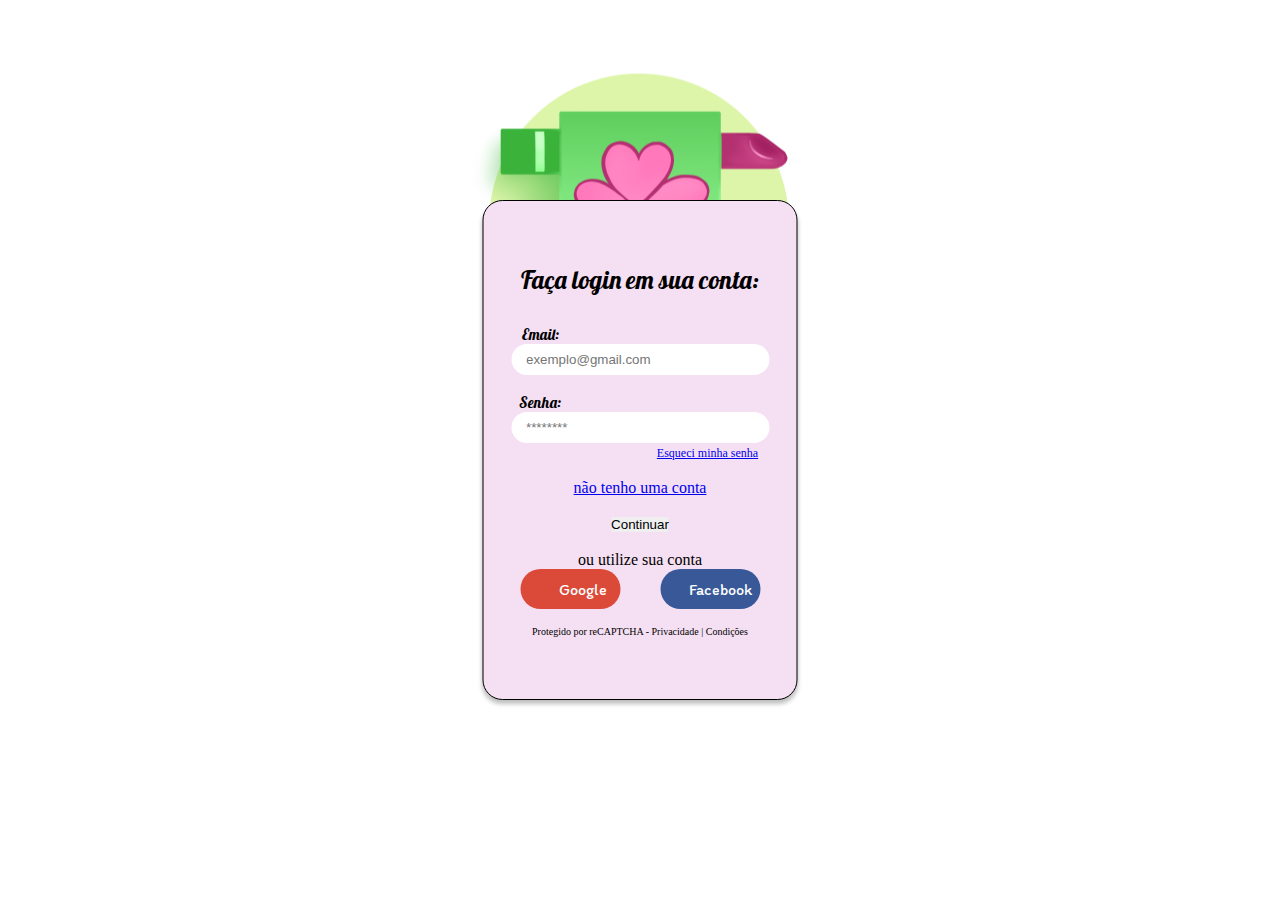
<file: login.html>
<!DOCTYPE html>
<html lang="pt-br">

<head>
  <meta charset="UTF-8" />
  <meta http-equiv="X-UA-Compatible" content="IE=edge" />
  <meta name="viewport" content="width=device-width, initial-scale=1.0" />
  <title>Login</title>

  <!-- css -->
  <link rel="stylesheet" href="./css/login.css" />
  <link href="https://cdn.jsdelivr.net/npm/bootstrap@5.3.0-alpha3/dist/css/bootstrap.min.css" rel="stylesheet"
    integrity="sha384-KK94CHFLLe+nY2dmCWGMq91rCGa5gtU4mk92HdvYe+M/SXH301p5ILy+dN9+nJOZ" crossorigin="anonymous">
</head>

<!-- fontawesome -->
<link rel="stylesheet" href="https://cdnjs.cloudflare.com/ajax/libs/font-awesome/6.4.0/css/all.min.css"
  integrity="sha512-iecdLmaskl7CVkqkXNQ/ZH/XLlvWZOJyj7Yy7tcenmpD1ypASozpmT/E0iPtmFIB46ZmdtAc9eNBvH0H/ZpiBw=="
  crossorigin="anonymous" referrerpolicy="no-referrer" />

<!-- googleFonts -->
<link rel="preconnect" href="https://fonts.googleapis.com" />
<link rel="preconnect" href="https://fonts.gstatic.com" crossorigin />
<link href="https://fonts.googleapis.com/css2?family=Itim&family=Lobster&display=swap" rel="stylesheet" />
</head>

<body>  
  <!-- logo -->
  <div class="logo"><img src="./img/logo.png" alt="" /></div>
  <!-- logo -->

  <main>
    <div class="base">
      <h1>Faça login em sua conta:</h1>

      <form action="#">
        <label for="email">Email:</label>
        <br>
        <input type="email" name="email" id="email" required maxlength="45" placeholder="exemplo@gmail.com">
        <br><br>
        <label for="password">Senha:</label>
        <br>
        <input type="password" name="password" id="password" required maxlength="15" minlength="8"
          placeholder="********">
        <br>
        <a href="#" id="esqueciSenha">Esqueci minha senha</a>
        <br><br>
        <a href="#">não tenho uma conta</a>
        <br><br>
        <button type="button" onclick="login()" class="btn btn-success">Continuar</button>
        <br><br>
        <p>ou utilize sua conta</p>
        <div class="logins">
          <a href="#" class="google"><i class="fa-brands fa-google"></i>Google</a>
          <a href="#" class="face"><i class="fa-brands fa-facebook-f"></i>Facebook</a>
        </div>
        <br>
        <p id="recaptcha">Protegido por reCAPTCHA - Privacidade | Condições</p>
      </form>
    </div>
  </main>

  <script src="./js/login.js"></script>
  <script src="https://cdn.jsdelivr.net/npm/bootstrap@5.3.0-alpha3/dist/js/bootstrap.bundle.min.js"
    integrity="sha384-ENjdO4Dr2bkBIFxQpeoTz1HIcje39Wm4jDKdf19U8gI4ddQ3GYNS7NTKfAdVQSZe"
    crossorigin="anonymous"></script>
</body>

</html>
</file>
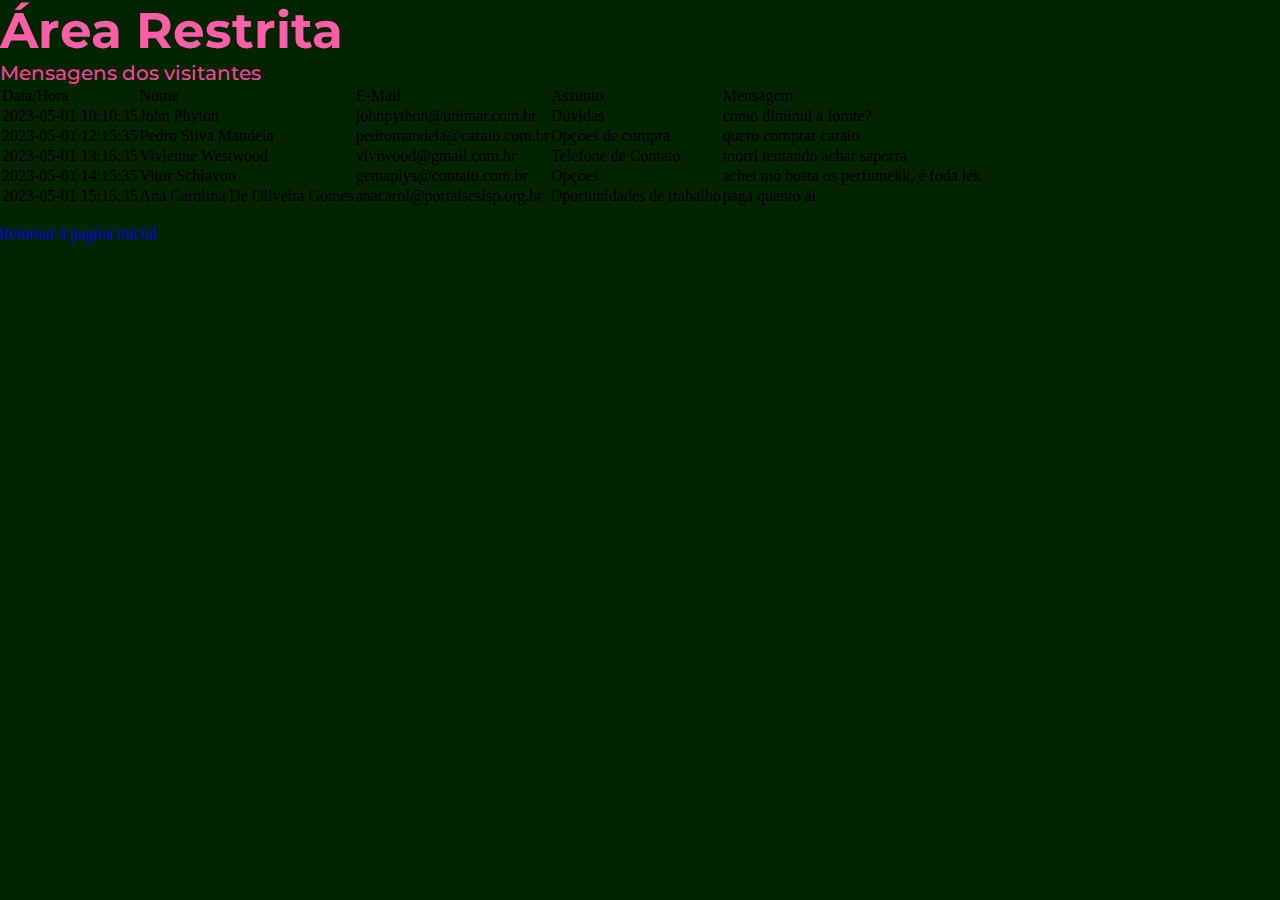
<file: restrito.html>
<!DOCTYPE html>
<html lang="pt-br">

<head>
    <meta charset="UTF-8">
    <meta http-equiv="X-UA-Compatible" content="IE=edge">
    <meta name="viewport" content="width=device-width, initial-scale=1.0">
    <title>Restrito</title>
    <link href="https://cdn.jsdelivr.net/npm/bootstrap@5.3.0-alpha3/dist/css/bootstrap.min.css" rel="stylesheet" integrity="sha384-KK94CHFLLe+nY2dmCWGMq91rCGa5gtU4mk92HdvYe+M/SXH301p5ILy+dN9+nJOZ" crossorigin="anonymous">
    <link rel="stylesheet" href="./css/style.css">
    <!-- google fonts -->
    <link rel="preconnect" href="https://fonts.googleapis.com">
    <link rel="preconnect" href="https://fonts.gstatic.com" crossorigin>
    <link
        href="https://fonts.googleapis.com/css2?family=Jost:wght@600;700&family=Montserrat:wght@400;500;600;700&display=swap"
        rel="stylesheet">
</head>

<body class="body-restrito">
    <h1 class="h1-restrito">Área Restrita</h1>

    <h3 class="h3-restrito">Mensagens dos visitantes</h3>

    <table id="myTable" class="table table-dark table-striped table-hover " border="1">
        <tr>
            <td>Data/Hora</td>
            <td>Nome</td>
            <td>E-Mail</td>
            <td>Assunto</td>
            <td>Mensagem</td>
        </tr>
    </table>

    <br>
    <a href="index.html">Retornar à pagina inicial</a>

    <!-- <script src="./js/script.js"></script> -->
    <script src="./js/db.js"></script>
    <script src="https://cdn.jsdelivr.net/npm/@popperjs/core@2.11.7/dist/umd/popper.min.js"
        integrity="sha384-zYPOMqeu1DAVkHiLqWBUTcbYfZ8osu1Nd6Z89ify25QV9guujx43ITvfi12/QExE"
        crossorigin="anonymous"></script>
    <script src="https://cdn.jsdelivr.net/npm/bootstrap@5.3.0-alpha3/dist/js/bootstrap.min.js"
        integrity="sha384-Y4oOpwW3duJdCWv5ly8SCFYWqFDsfob/3GkgExXKV4idmbt98QcxXYs9UoXAB7BZ"
        crossorigin="anonymous"></script>
    <!-- <script src="./js/teste.js"></script> -->

</body>

</html>
</file>
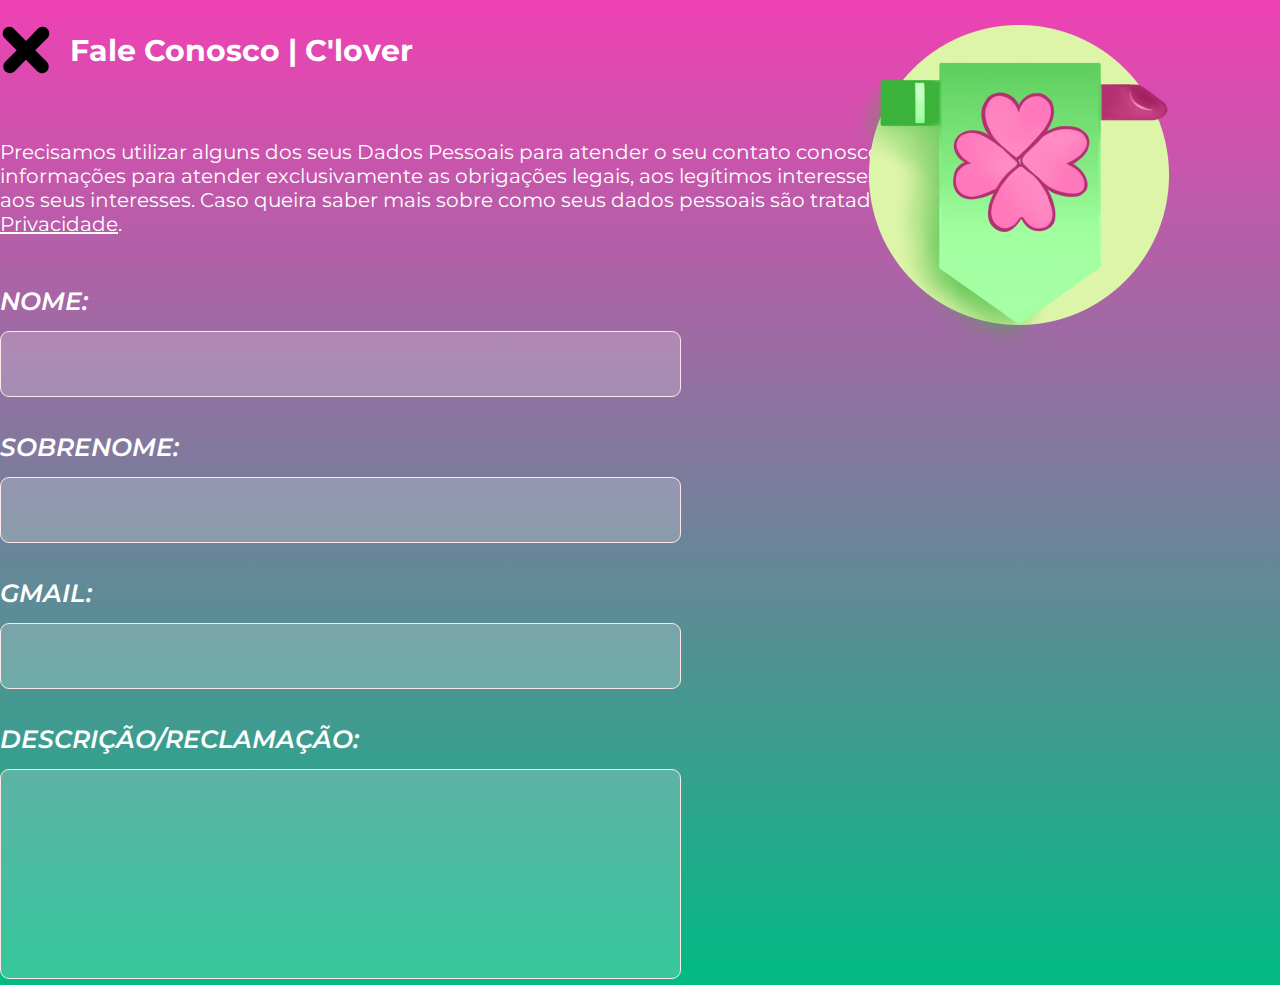
<file: suporte.html>
<!DOCTYPE html>
<html lang="pt-BR">

<head>
    <meta charset="UTF-8" />
    <meta name="viewport" content="width=device-width, initial-scale=1.0" />
    <title>Fale Conosco</title>
    <link rel="stylesheet" href="./css/suporte.css">
    <!-- Fontes -->
    <link rel="preconnect" href="https://fonts.googleapis.com" />
    <link rel="preconnect" href="https://fonts.gstatic.com" crossorigin />
    <link href="https://fonts.googleapis.com/css2?family=Montserrat:ital,wght@0,400;0,700;1,600&display=swap"
        rel="stylesheet" />
</head>
<body>
    <div class="bkg">
        <nav class="div-menu">
            <div class="itens-menu">
                <a href="./index.html"><img class="img-x" src="img/x.png" alt="x" /></a>
                <h1>Fale Conosco | C'lover</h1>
                <a href="./index.html"><img class="img-logo" src="img/logo.png" alt="logo" /></a>
            </div>
        </nav>
        <div>
            <p class="text-aviso">
                Precisamos utilizar alguns dos seus Dados Pessoais para atender o seu
                contato conosco. Trataremos suas informações para atender exclusivamente
                as obrigações legais, aos legítimos interesses do Grupo Boticário e aos
                seus interesses. Caso queira saber mais sobre como seus dados pessoais
                são tratados, acesse a
                <a style="color: white" href="https://policies.google.com/privacy?hl=pt-BR" target="Blank">Política de
                    Privacidade</a>.
            </p>
        </div>
        <form action="">
            <div class="boxs">
                <div class="nome">
                    <p>NOME:</p>
                    <input type="text" name="nome" id="nome" required class="input-nome" maxlength="20">
                </div>
    
                <div class="sobrenome">
                    <p>SOBRENOME:</p>
                    <input type="text" name="sobrenome" id="sobrenome" required class="input-nome" maxlength="45">
                </div>
                <div class="sobrenome">
                    <p>GMAIL:</p>
                    <input type="email" name="gmail" id="gmail" required class="input-nome" maxlength="35">
                </div>
                <div class="sobrenome">
                    <p>DESCRIÇÃO/RECLAMAÇÃO:</p>
                    <textarea id="descricao" cols="30" rows="5" class="input-descricao" maxlength="350"></textarea>
                </div>
        </form>
    </div>
</body>
</html>
</file>
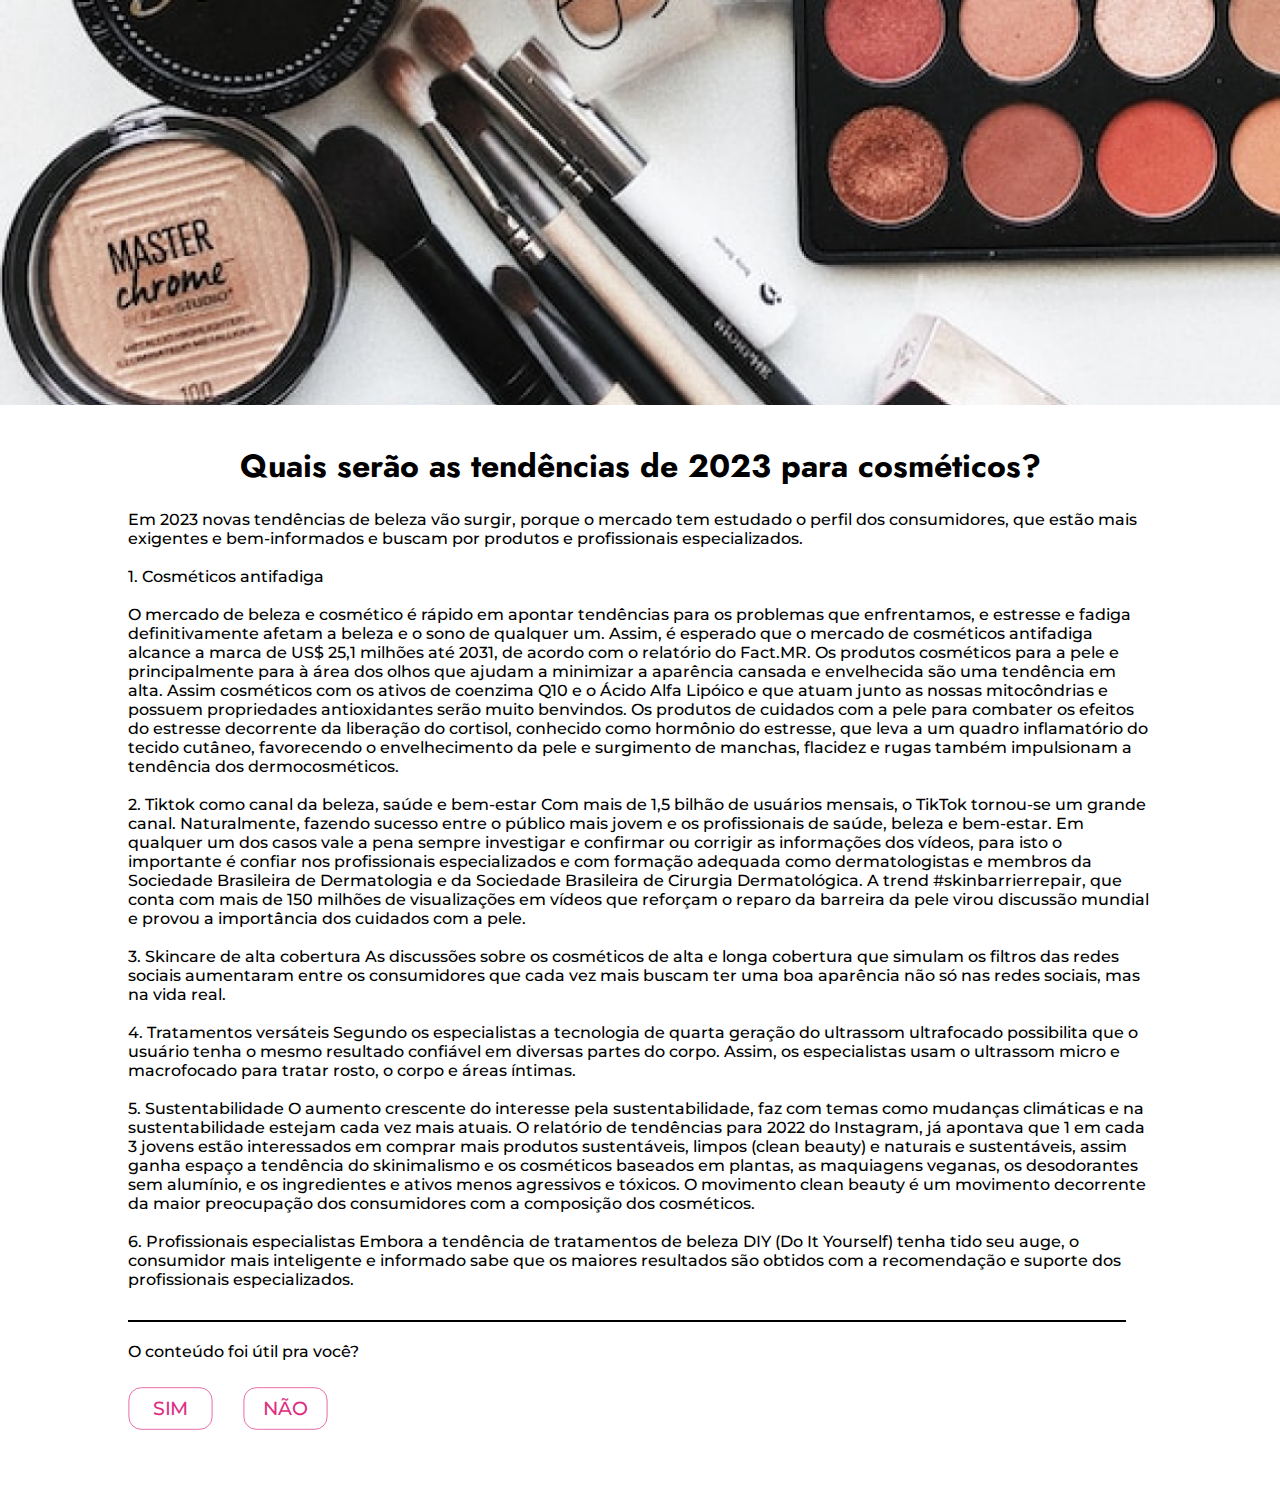
<file: textos.html>
<!DOCTYPE html>
<html lang="en">
<head>
    <meta charset="UTF-8">
    <meta http-equiv="X-UA-Compatible" content="IE=edge">
    <meta name="viewport" content="width=device-width, initial-scale=1.0">
    <title>Quais serão as tendências de 2023 para cosméticos?</title>
    <!-- Fontes -->
    <link rel="preconnect" href="https://fonts.googleapis.com">
    <link rel="preconnect" href="https://fonts.gstatic.com" crossorigin>
    <link href="https://fonts.googleapis.com/css2?family=Jost:wght@500;600;800&family=Montserrat:wght@500&display=swap" rel="stylesheet">
    <link rel="stylesheet" href="css/textoGrande.css">
    <!-- Icones -->
    <link rel="stylesheet" href="https://cdnjs.cloudflare.com/ajax/libs/font-awesome/6.4.0/css/all.min.css" integrity="sha512-iecdLmaskl7CVkqkXNQ/ZH/XLlvWZOJyj7Yy7tcenmpD1ypASozpmT/E0iPtmFIB46ZmdtAc9eNBvH0H/ZpiBw==" crossorigin="anonymous" referrerpolicy="no-referrer" />
</head>
<body>
    <section    id="return">
    <nav>
        
    </nav>
    <div    class="conteiner">

        <div class="text-conteiner">
            <h1>Quais serão as tendências de 2023 para cosméticos?</h1>
    
           <p> Em 2023 novas tendências de beleza vão surgir, porque o mercado tem estudado o perfil dos consumidores, que estão mais exigentes e bem-informados e buscam por produtos e profissionais especializados.
            <br><br>
    1. Cosméticos antifadiga
    <br><br>
    O mercado de beleza e cosmético é rápido em apontar tendências para os problemas que enfrentamos, e estresse e fadiga definitivamente afetam a beleza e o sono de qualquer um. Assim, é esperado que o mercado de cosméticos antifadiga alcance a marca de US$ 25,1 milhões até 2031, de acordo com o relatório do Fact.MR.
    Os produtos cosméticos para a pele e principalmente para à área dos olhos que ajudam a minimizar a aparência cansada e envelhecida são uma tendência em alta. Assim cosméticos com os ativos de coenzima Q10 e o Ácido Alfa Lipóico e que atuam junto as nossas mitocôndrias e possuem propriedades antioxidantes serão muito benvindos.
    Os produtos de cuidados com a pele para combater os efeitos do estresse decorrente da liberação do cortisol, conhecido como hormônio do estresse, que leva a um quadro inflamatório do tecido cutâneo, favorecendo o envelhecimento da pele e surgimento de manchas, flacidez e rugas também impulsionam a tendência dos dermocosméticos.
    <br><br>
    2. Tiktok como canal da beleza, saúde e bem-estar
    Com mais de 1,5 bilhão de usuários mensais, o TikTok tornou-se um grande canal. Naturalmente, fazendo sucesso entre o público mais jovem e os profissionais de saúde, beleza e bem-estar. Em qualquer um dos casos vale a pena sempre investigar e confirmar ou corrigir as informações dos vídeos, para isto o importante é confiar nos profissionais especializados e com formação adequada como dermatologistas e membros da Sociedade Brasileira de Dermatologia e da Sociedade Brasileira de Cirurgia Dermatológica.
    A trend #skinbarrierrepair, que conta com mais de 150 milhões de visualizações em vídeos que reforçam o reparo da barreira da pele virou discussão mundial e provou a importância dos cuidados com a pele.
    <br><br>
    3. Skincare de alta cobertura
    As discussões sobre os cosméticos de alta e longa cobertura que simulam os filtros das redes sociais aumentaram entre os consumidores que cada vez mais buscam ter uma boa aparência não só nas redes sociais, mas na vida real.
    <br><br>
    4. Tratamentos versáteis
    Segundo os especialistas a tecnologia de quarta geração do ultrassom ultrafocado possibilita que o usuário tenha o mesmo resultado confiável em diversas partes do corpo. Assim, os especialistas usam o ultrassom micro e macrofocado para tratar rosto, o corpo e áreas íntimas.
    <br><br>
    5. Sustentabilidade
    O aumento crescente do interesse pela sustentabilidade, faz com temas como mudanças climáticas e na sustentabilidade estejam cada vez mais atuais. O relatório de tendências para 2022 do Instagram, já apontava que 1 em cada 3 jovens estão interessados em comprar mais produtos sustentáveis, limpos (clean beauty) e naturais e sustentáveis, assim ganha espaço a tendência do skinimalismo e os cosméticos baseados em plantas, as maquiagens veganas, os desodorantes sem alumínio, e os ingredientes e ativos menos agressivos e tóxicos.
    O movimento clean beauty é um movimento decorrente da maior preocupação dos consumidores com a composição dos cosméticos.
    <br><br>
    6. Profissionais especialistas
    Embora a tendência de tratamentos de beleza DIY (Do It Yourself) tenha tido seu auge, o consumidor mais inteligente e informado sabe que os maiores resultados são obtidos com a recomendação e suporte dos profissionais especializados.</p>
    
    
    <span></span>
    <p>O conteúdo foi útil pra você?</p>
    
    <div class="btns-feedback">
        <p class="preset-btn sim" id="btn-sim">Sim</p>
        
        <p class="preset-btn nao" id="btn-nao">Não</p>
    </div>
    <div class="respostas">

        <h1 class="resposta-nao1">Então Vai toma no cu</h1>
        <h1 class="resposta-sim" id="resposta-sim">Obrigado Pelo Feedback</h1>
    </div>
        <a onclick="scrollToTop()" href="#return"><i class="fa-solid fa-circle-arrow-up"></i></a>
</div>
</div>
   </section>
    <script src="./js/textoGrande.js"></script>

</body>
</html>
</file>
<file: css/login.css>
/*font-family: 'Itim', cursive;
font-family: 'Lobster', cursive;*/
* {
  padding: 0;
  margin: 0;
  border: 0;
  box-sizing: border-box;
}

.logo {
  position: absolute;
  display: flex;
  left: 50%;
  top: 30%;
  transform: translate(-50%, -60%);
}

main .base {
  position: absolute;
  display: flex;
  text-align: center;
  justify-content: center;
  flex-direction: column;
  left: 50%;
  top: 50%;
  transform: translate(-50%, -50%);
  width: 315px;
  height: 500px;
  background-color: #f5dff3;
  box-shadow: 0px 4px 4px rgba(0, 0, 0, 0.25);
  border-radius: 20px;
  border: 1px solid #000;
}

main .base h1 {
  margin-bottom: 30px;
  font-family: 'Lobster', cursive;
  font-weight: 400;
  font-size: 25px;
  line-height: 31px;

  color: #000000;
}

main .base label {
  margin-left: -200px;
  font-family: 'Lobster', cursive;
  font-weight: 400;
  font-size: 15px;
  line-height: 19px;

  color: #000000;
}

main .base input {
  width: 258px;
  height: 31px;
  padding-left: 15px;
  padding-right: 15px;
  align-items: center;

  background: #FFFFFF;
  border-radius: 30px;
}

main .base #esqueciSenha {
  margin-right: -135px;
  font-size: 12px;
}

main .base .logins {
  display: flex;
  justify-content: center;
  gap: 40px;
}

main .base .logins .google {
  width: 100px;
  height: 40px;
  border-radius: 50px;
  display: flex;
  align-items: center;
  padding-left: 13px;
  padding-right: 13px;
  justify-content: space-between;
  text-decoration: none;
  color: #fff;
  font-family: 'Itim', cursive;
  font-weight: 400;
  text-align: center;

  background-color: #DB4A39;
}

main .base .logins .face {
  width: 100px;
  height: 40px;
  border-radius: 50px;
  display: flex;
  align-items: center;
  padding-left: 10px;
  padding-right: 8px;
  justify-content: space-between;
  text-decoration: none;
  color: #fff;
  font-family: 'Itim', cursive;
  font-weight: 400;
  text-align: center;

  background-color: #385898;
}

main .base #recaptcha {
  font-style: normal;
  font-weight: 400;
  font-size: 10px;
  line-height: 9px;
  text-align: center;

  color: #000000;
}
</file>
<file: css/style.css>
* {
    margin: 0;
    padding: 0;
    border: 0;
    box-sizing: border-box;
    text-decoration: none;
}

body {
    background: linear-gradient(180deg, #DDF5A9 0%, #BDEF90 22.44%, #07CB07 119.67%);
    background-repeat: no-repeat;
    height: 100%;
}

header {
    display: block;
    width: 100%;
    height: 15vh;
    background-color: #fa5ea9;
}

#bars-menu {
    margin-left: 10vw;
    transform: scale(3);
    background-color: inherit;
}

.nav-menu {
    position: absolute;
    width: 100%;
    height: 15vh;
    align-items: center;
    display: block;
    z-index: 1;
}

.container-cards {
    margin-top: 50px;
    overflow: auto;
    white-space: nowrap;
}

.container-cards::-webkit-scrollbar {
    display: none;
}

.container-cards .card {
    margin-right: 10vw;
    display: inline-block;
}

.card-body h5 {
    font-size: 15px;
}

.menu-itens {
    display: flex;
    justify-content: space-between;
}

.d-block {
    height: 250px;
}

.card {
    height: 100rem;
}

.pesquisa {
    margin-top: 5px;
    position: relative;
    display: flex;
    justify-content: center;
}

.pesquisa button {
    border-radius: 0 10px 10px 0;
}

.barra-pesquisa {
    width: 300px;
    height: 40px;
    border-radius: 10px 0 0 10px;
}

.opcoes {
    display: none;
}

.banner {
    margin-top: 50px;
    width: 100%;
}

.img-banner {
    width: 100%;
}

.menu-hamburguer {
    z-index: 3;
    position: absolute;
    background-color: gray;
    height: 400px;
    width: 200px;
}

li {
    list-style: none;
}

.menu-hamburguer ul li a {
    color: black;
}

.produto {
    overflow: hidden;
    height: 400px;
    width: 230px;
    background-color: rgb(242, 242, 188);
    display: flex;
    flex-wrap: wrap;
    justify-content: center;
}

.imagem {
    margin-top: 15px;
    height: 200px;
    width: 200px;
    margin: 0 auto;
    margin-bottom: 10px;
    margin-top: 10px;
}

.info h1 {
    margin-top: 10px;
    font-family: 'Montserrat', sans-serif;
    font-style: normal;
    font-weight: 700;
    font-size: 15px;
    color: black;
}

.info p {
    font-family: 'Montserrat', sans-serif;
    font-style: normal;
    font-size: 13px;
    color: black;
}

.info p {
    margin-top: -10px;
    margin-left: 20px;
    margin-right: 10px;
}

.info {
    margin-top: -20px;
}

.titulo {
    text-transform: capitalize;
    display: flex;
    justify-content: space-around;
    align-items: center;
}

.botao2 {
    transition: .1s;
    margin: 0 auto;
    text-decoration: none;
    border-radius: 10px;
    display: flex;
    align-items: center;
    justify-content: center;
    height: 40px;
    width: 180px;
    background: #5BA888;
    margin-bottom: 10px;
}

.botao2:hover {
    scale: 1.1;
    background-color: #4b8f73;
}

.botao2 p {
    margin-top: 10px;
    font-size: 20px;
}

.navList {
    position: absolute;
    top: 0;
    left: 0;
    width: 80vw;
    height: 100vh;
    background-color: #56a143;
    transform: translateX(-100%);
    padding-top: 80px;
    z-index: 1;
    transition: .1s;

    padding-left: 10px;
    font-size: 20px;
    font-family: 'Montserrat', sans-serif;
    font-weight: 700;
}

.navList.active {
    transform: translateX(0);
}

.navList .x {
    position: absolute;
    left: 10px;
    top: 15px;
    font-size: 40px;
    display: none;
    transition: none;
}

.navList a {
    text-decoration: none;
    color: inherit;
}

.navList li {
    list-style: none;
}

.navList p {
    text-transform: uppercase;
    margin-top: 30px;
    margin-bottom: -1px;
}

.carousel {
    z-index: 0;
}

nav .navList .btnModoNoturno button {
    display: flex;
    align-items: center;
    width: 50px;
    height: 25px;
    border-radius: 20px;
    border: 0;
    background-color: #717d96;
}

nav .navList .btnModoNoturno button span {
    display: block;
    width: 23px;
    height: 23px;
    margin-left: 2px;
    background-color: #000;
    border-radius: 50%;
    transition: margin-left .3s, background-color .3s;
}

nav .navList .btnModoNoturno button.activeButton {
    background-color: green;
}

nav .navList .btnModoNoturno button.activeButton span {
    margin-left: 24.5px;
    background-color: #fff;
}

#carouselExampleCaptions {
    z-index: 0;
}

.img-banner {
    height: 200px;
}

/* pagina do produto */

.carousel {
    background-color: #d6f2d6;
}

.carousel-control-next-icon {
    opacity: 0.5;
    background-color: #969696;
}

.carousel-control-prev-icon {
    opacity: 0.5;
    background-color: #969696;
}

.info-produto {
    height: 30px;
    display: flex;
    justify-content: space-between;
    margin-left: 5vw;
    margin-right: 6vw;
}

.coracao .fa-heart {
    margin-top: 10px;
    display: none;
    scale: 2;
}

.coracao .fa-heart.ativo {
    display: block;
}

.info-produto p {
    font-family: 'Montserrat', sans-serif;
    font-weight: 600;
    font-style: normal;
    font-size: 25px;
    color: black;
}

.info-produto img {
    margin-top: -30px;
    height: 100px;
}

.descricao-produto h1 {
    font-family: 'Montserrat', sans-serif;
    font-weight: 700;
    font-style: normal;
    font-size: 23px;
    color: black;
}

.descricao-produto p {
    font-family: 'Montserrat', sans-serif;
    font-style: normal;
    font-size: 14px;
    color: black;
}

.descricao-produto {
    width: 90vw;
    margin-left: 5vw;
    margin-top: 1vh;
}

.linha {
    margin-top: 1vh;
    height: 2px;
    width: 100%;
    background-color: #053f16;
}

.img-compra {
    height: 50px;
}

.btn-compra {
    height: 50px;
    width: 200px;
    background-color: #d8ffef;
}

.compra {
    display: flex;
}

a .btn-compra {
    font-family: 'Montserrat', sans-serif;
    font-weight: 700;
    font-style: normal;
    font-size: 23px;
    color: rgb(8, 11, 11);
    text-decoration: none;
}

.avaliacao {
    display: flex;
    padding-left: 150px;
}

.star-icon {
    list-style-type: none;
    border: 0px solid #fff;
    cursor: pointer;
    color: #fa5ea9;
    font-size: 50px;
}

.star-icon::before {
    content: "\2605"
}

.star-icon.active~.star-icon::before {
    content: "\2606";
}

.avaliacao:hover .star-icon::before {
    content: "\2605";
}

.star-icon:hover~.star-icon::before {
    content: "\2606";
}


.barra-pesquisa {
    outline: none;
    padding-left: 10px;
}

.carrousel-produto {
    height: 100%;
}

/* rodapé */
footer {
    width: 100%;
    height: 350px;
    padding-left: 20px;
    padding-right: 20px;
    display: flex;
    justify-content: space-between;
    align-items: center;
    flex-wrap: wrap;
    background-color: #68dd50;
}

footer a {
    text-decoration: none;
    color: #000000;
}

footer a:hover {
    text-decoration: underline;
}

footer .boxFooter {
    width: 110px;
    height: 140px;
    display: flex;
    flex-direction: column;
    text-align: center;
    gap: 5px;
    font-family: "Jost", sans-serif;
    font-weight: 400;
    color: #ffffff;
}

footer .container-footer5 {
    display: flex;
    flex-direction: row;
    justify-content: space-between;
    align-items: center;
    flex-wrap: wrap;
}

footer .container-footer5 button {
    width: 100px;
    height: 30px;
    background-color: #333333;
    border: none;
    border-radius: 10px;
    margin-bottom: 50px;
    margin-left: 6px;
    color: #fff;
}

.fa-brands {
    font-size: 30px;
    color: #fff;
}

/* Responsividade */
@media screen and (min-width:1200px) {
    .menuMobile {
        display: none;
    }

    .home.carousel {
        width: 1200px;
        height: 500px;
        margin: 0 auto;
    }

    .d-block {
        height: 500px;
    }

    .container-cards {
        display: flex;
        justify-content: center;
        margin-left: 100px;
    }

    .container-cards .card {
        margin-right: 4.3vw;
    }

    .nav-menu {
        width: 1200px;
        margin: 0 auto;
    }

    header {
        display: flex;
        justify-content: center;
    }

    .navList {
        display: none;
    }

    .pesquisa {
        margin-top: -5vh;
    }

    .barra-pesquisa {
        height: 40px;
        width: 600px;
    }

    .pesquisa button {
        height: 40px;
    }

    .opcoes {
        display: flex;
        font-family: 'Montserrat', sans-serif;
        font-weight: 700;
        font-size: 23px;
        gap: 30px;
        justify-content: center;
        align-items: flex-end;
    }

    .opcoes li a {
        color: #fff;
        text-decoration: none;
    }

    .opcoes li a:hover {
        color: #fff;
        text-decoration: underline;
    }

    .img-logo {
        scale: 1.3;
        margin-top: 10px;
    }

    .img-login {
        scale: 1.3;
        margin-top: 13px;
    }

    .img-login img{
        width: 100%;
        height: 100%;
    }

    .img-banner {
        width: 1100px;
    }

    .banner {
        width: 100%;
        display: flex;
        justify-content: center;
    }

    .seta {
        scale: 2;
        overflow: hidden;
    }

    .produto-slide.carousel {
        width: 500px;
        height: 500px;
        margin: 0 auto;
    }
}

.h1-restrito {
    font-family: 'Montserrat', sans-serif;
    font-weight: 700;
    font-size: 50px;
    color: #fa5ea9;
}

.h3-restrito {
    font-family: 'Montserrat', sans-serif;
    font-weight: 500;
    font-size: 20px;
    color: #f8439b;
}

.body-restrito {
    background: #022500;
}
</file>
<file: css/suporte.css>
* {
    padding: 0;
    margin: 0;
    box-sizing: border-box;
}

body {
    background: linear-gradient(180deg, #ef41b4 0%, #01bb83 100%);
    height: 100%;
}

.div-menu {
    position: relative;
    display: flex;
    align-items: center;

    height: 100px;
    width: 1200px;
}

.img-x {
    display: flex;
}

.itens-menu h1 {
    display: flex;
    position: absolute;
    top: 50%;
    transform: translate(0, -50%);
    left: 70px;

    font-family: "Montserrat";
    font-style: normal;
    font-weight: 700;
    font-size: 30px;
    line-height: 37px;

    text-align: center;
    color: #ffffff;
}

.img-logo {
    display: flex;
    position: absolute;
    right: 0;
    top: 0;
}

.text-aviso {
    margin-top: 40px;
    width: 1123px;

    font-family: "Montserrat";
    font-style: normal;
    font-weight: 400;
    font-size: 20px;
    line-height: 24px;

    color: #ffffff;
}

.nome {
    margin-top: 50px;
    font-family: "Montserrat";
    font-style: italic;
    font-weight: 600;
    font-size: 25px;
    line-height: 30px;
    color: #ffffff;
}

.input-nome {
    height: 66px;
    width: 681px;
    border-radius: 9px;
    background: rgba(255, 255, 255, 0.2);
    border: 1px solid #ffe8e8;
    border-radius: 9px;
    margin-bottom: 35px;
    margin-top: 15px;
    padding-left: 15px;
    font-size: 25px;
    color: #ffffff;
}

.sobrenome {
    font-family: "Montserrat";
    font-style: italic;
    font-weight: 600;
    font-size: 25px;
    line-height: 30px;
    color: #ffffff;
}

.boxs {
    width: 681px;
}

.input-descricao {
    padding-top: 15px;
    padding-right: 15px;
    padding-left: 15px;
    font-size: 25px;
    color: #ffffff;
    margin-top: 15px;
    height: 210px;
    width: 681px;
    border-radius: 9px;
    background: rgba(255, 255, 255, 0.2);
    border: 1px solid #ffe8e8;
    border-radius: 9px;
}

textarea {
    resize: none;
}

textarea:focus,
input:focus {
    box-shadow: 0 0 0 0;
    outline: 0;
}

@media screen and (max-width:1000px) {
    .input-nome{
        width: 90vw;
    }
    .img-logo{
        display: none;
    }
    .itens-menu{
        display: block;
    }
    .img-x{
        width: 5vh;
        height: 5vh;
    }
    .text-aviso{
        width: 95vw;
    }
    .input-descricao{
        width: 95vw;
    }
}
</file>
<file: css/textoGrande.css>
*{
    padding: 0;
    margin: 0;
    box-sizing: border-box;
    font-family: 'Jost', sans-serif;
    text-decoration: none;
    /* cursor: none; */
}
nav{
    height: 45vh;
    background-color: rgba(255, 0, 0, 0.589);
    background-image: url("/img/bkgProdutos.png");
    background-size: cover;
    background-repeat: no-repeat;
}
.text-conteiner{
    width: 80%;
    /* background-color: red; */
    text-align: center;
    margin-top: 3%;
    

}
.conteiner p{
    font-weight: 500;
    text-align: left;
    margin-top: 2%;
    font-family: 'Montserrat', sans-serif;  
}
.conteiner{
    position: absolute;
    /* align-items: center; */
    display: flex;
    justify-content: center;
    width: 100%;
    /* background-color: greenyellow; */
}
span{
    display: block;
    width: 78vw;
    margin-top: 3%;
height: 0px;
border: 1px solid #000000;
}
.preset-btn{
    width: 105px;
    transform: scale(0.8);
height: 53px;
border:  solid 1px #E14891;
border-radius: 16px;
transition: 500ms;
text-transform: uppercase;
color: #DD2E82;
font-weight: 700;
font-size: 24px;
align-items: center;
justify-content: center;
display: flex;
text-transform: uppercase;

}
.preset-btn a{
    font-family: 'Montserrat';
font-style: normal;
width: inherit;
height: inherit;
display: flex;
align-items: center;
justify-content: center;
font-weight: 600;
font-size: 24px;
/* line-height: 29px; */
text-decoration: none;


color: #DD2E82;
}
.btns-feedback{
    display: flex;
    gap: 1%;
    position: relative;
    left: -1%;
    /* left: 0; */
}
.preset-btn:hover{
    background-color: #DD2E82;
    color: white;
    cursor: pointer;
}
.preset-btn a:hover{
    color: white;
}
.fa-circle-arrow-up{
    position: fixed;
    bottom: 5%;
    right: 0%;
    font-size:35px;
    opacity: 0;
    transition: 500ms;
}
.fa-circle-arrow-up.active{
    opacity: 1;
    right: 3%;
}
section{
    transition: linear .2s;
}
.resposta-sim{
    background-color: #4e4747;
    color: white;
    width: 22%;
    border-radius: 16px;
    font-size: 15px;
    text-align: center;
    /* position: absolute; */
    margin-top: -5%;
    align-items: center;
    margin-left: 42%;
    margin-bottom: 2%;
    padding: 4px;
    opacity: 0;
    transition: 500ms;
}
.resposta-nao1{
    opacity: 0;
    background-color: red;
    color: white;
    width: 22%;
    border-radius: 16px;
    font-size: 15px;
    text-align: center;
    /* position: absolute; */
    margin-top: 1%;
    align-items: center;
    margin-left: 42%;
    margin-bottom: 2%;
    padding: 4px;
    transition: 500ms;
}
.resposta-sim.active{
opacity: 1;
}
.resposta-nao1.active{
    opacity: 1;
    
}
.respostaH{
    background-color: red;
    color: white;
    width: 22%;
    border-radius: 16px;
    font-size: 15px;
    text-align: center;
    /* position: absolute; */
    margin-top: 1%;
    align-items: center;
    margin-left: 42%;
    margin-bottom: 2%;
    opacity: 0;
    padding: 4px;
    display: none;
    transition: 500ms;
}
.respostaH.active{
    opacity: 1;
}

body{
    height: 120%;
}

@media screen and (max-width:390px) {
    nav{
        height: 45vh;
        background-color: rgba(255, 0, 0, 0.589);
        background-image: url("/img/bkgProdutos.png");
        background-size: cover;
        background-repeat: no-repeat;
    }
    .resposta-sim{
        width: 45%;
        position: relative;
    }
    .resposta-nao1{
        position: relative;
        
        width: 30%;
        /* margin-top: 15%; */
    }
   .respostas{
    width: 100vw;
    align-items: center;

     margin-left:-30%;
    justify-content: center;
    
    height: inherit;
    
   }
}
</file>
